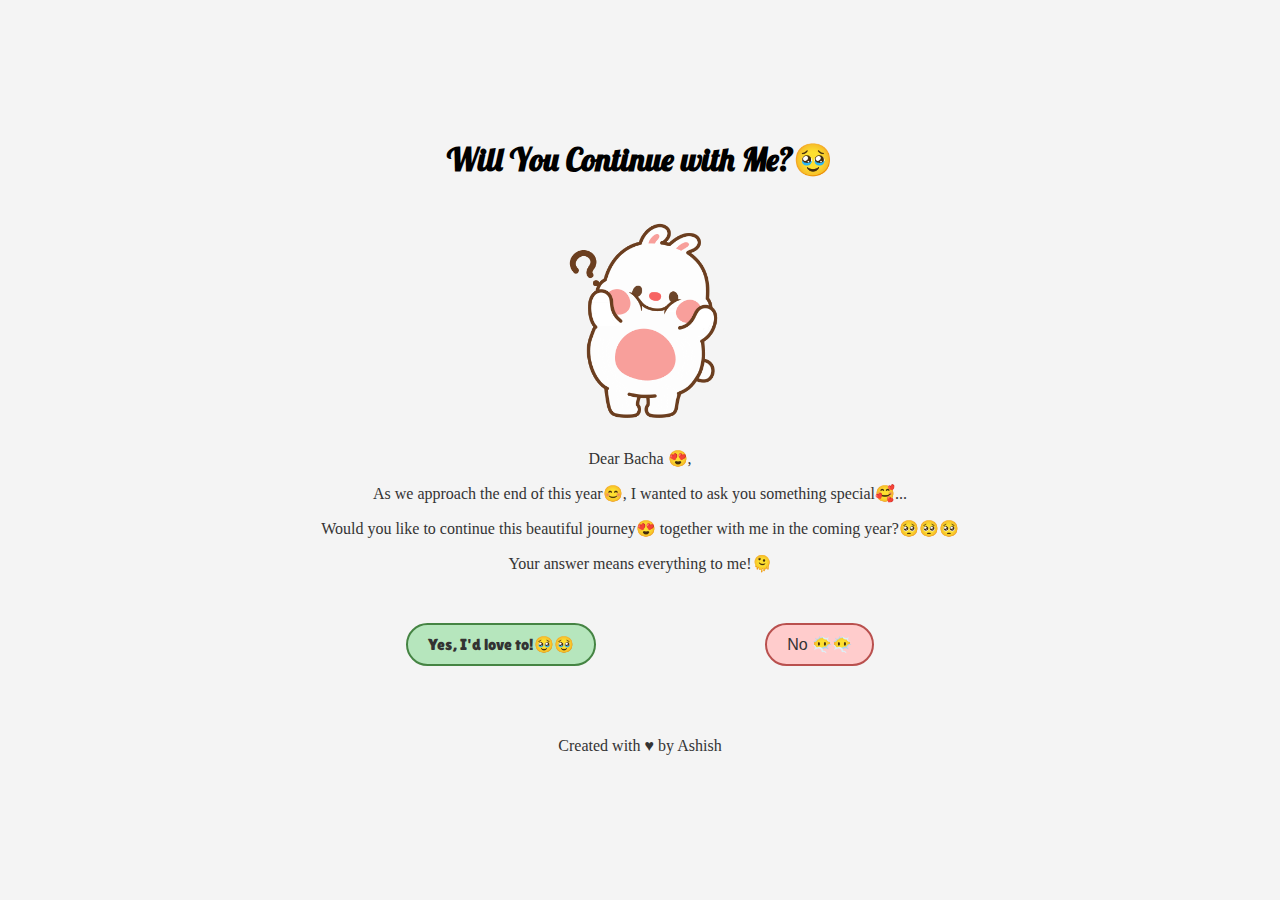
<file: index.html>
<!DOCTYPE html>
<html lang="en">

<head>
    <meta charset="UTF-8">
    <title>Will You 🥹🥹</title>
    <link rel="stylesheet" href="style.css">
    <link rel="preconnect" href="https://fonts.googleapis.com">
<link rel="preconnect" href="https://fonts.gstatic.com" crossorigin>
<link href="https://fonts.googleapis.com/css2?family=Lilita+One&family=Lobster&display=swap" rel="stylesheet">  
</head>

<body>
    <header>
        <h1>Will You Continue with Me?🥹</h1>
    </header>
    <main>
        <section class="content">
            <div class="img1">
                <img src="giphy3.gif" alt="questioning gif">
            </div>
            <div class="maindiv">
            <p>Dear Bacha 😍,</p>
            <p>As we approach the end of this year😊, I wanted to ask you something special🥰...</p>
            <p>Would you like to continue this beautiful journey😍 together with me in the coming year?🥺🥺🥺</p>
            <p>Your answer means everything to me!🫠</p>
            </div>
            
            <div class="buttons">
                <button id="yesBtn">Yes, I'd love to!🥹🥹</button>
                <button id="noBtn">No 😶‍🌫️😶‍🌫️</button>
            </div>
        </section>
    </main>
    <footer>
        <p>Created with <span class="heart">&hearts;</span> by Ashish</p>
    </footer>
    <script src="script.js"></script>
</body>

</html>
</file>
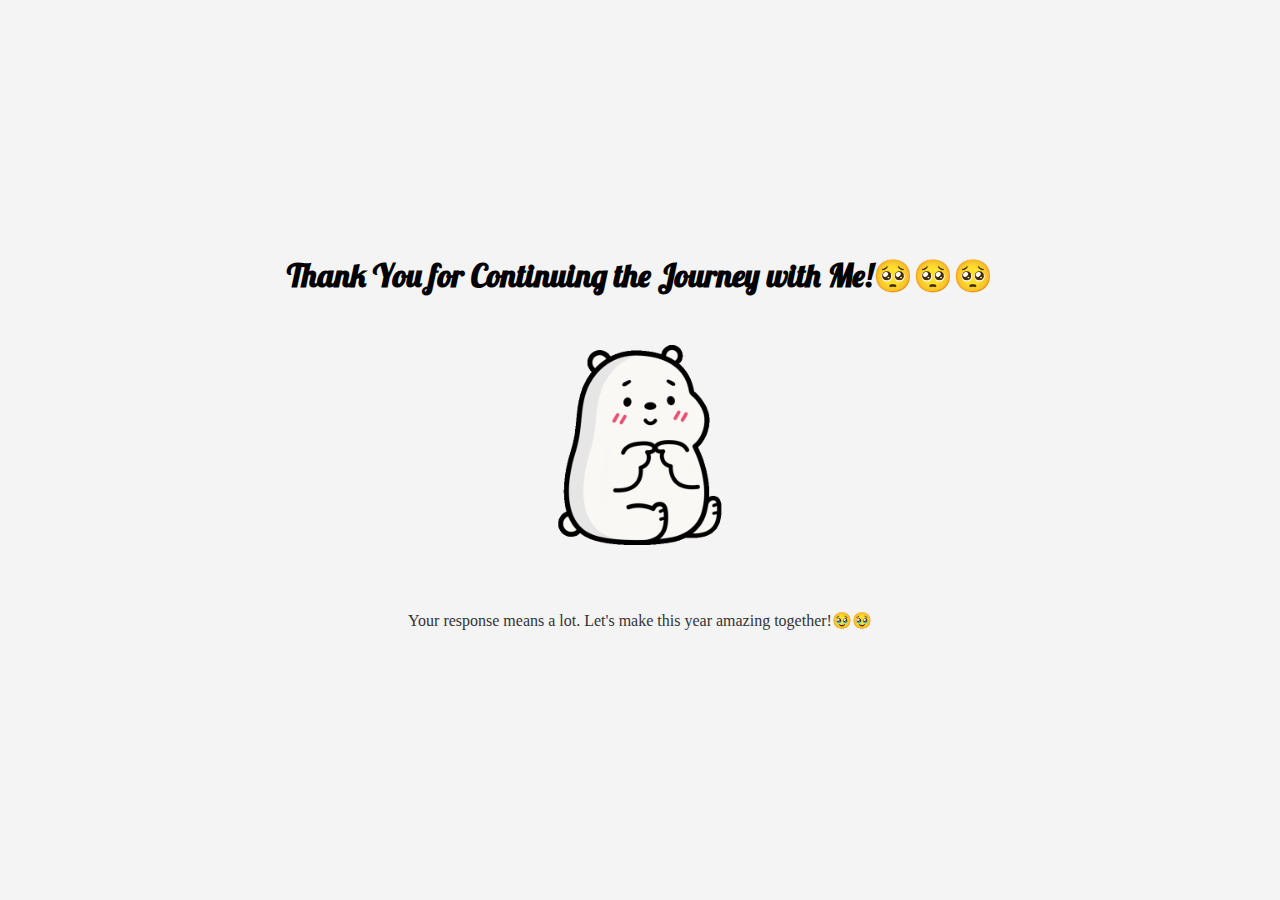
<file: yes.html>
<!DOCTYPE html>
<html lang="en">
<head>
    <meta charset="UTF-8">
    <title>Thank You!🥹🥹</title>
    <link rel="stylesheet" href="style.css">
    <link rel="preconnect" href="https://fonts.googleapis.com">
<link rel="preconnect" href="https://fonts.gstatic.com" crossorigin>
<link href="https://fonts.googleapis.com/css2?family=Lilita+One&family=Lobster&display=swap" rel="stylesheet">  

</head>
<body>
    <h1>Thank You for Continuing the Journey with Me!🥺🥺🥺</h1>
    <div class="img2">
        <img id="changingImage" src="giphy.gif" alt="questioning gif">
    </div>
    <p>Your response means a lot. Let's make this year amazing together!🥹🥹</p>

    <script>
        setTimeout(() => {
            document.getElementById('changingImage').src = 'giphy2.gif'; // Change the image source after 3 seconds
        }, 3000); // 3000 milliseconds = 3 seconds
    </script>
    
    
</body>
</html>
</file>
<file: style.css>
/* Reset default margin and padding */
body,
ul,
ol {
    margin: 0;
    padding: 0;
}

/* Basic styling */
body {
    font-family: 'Lobster', sans-serif;
    
      
    background-color: #f4f4f4;
    color: #333;
    display: flex;
    flex-direction: column;
    align-items: center;
    justify-content: center;
    height: 100vh;
    margin: 0;
}

header {
    text-align: center;
    padding: 20px 0;
   
}
.img1 {
    display: flex;
    justify-content: center;
    margin-bottom: 180px;
}

.img1 img {
    max-width: 100%; /* Ensure the image doesn't exceed its container */
    height: 200px;
}
.img2 {
    display: flex;
    justify-content: center;
    margin-bottom: 50px;
    margin-top: 50px;
}

.img2 img {
    max-width: 100%; /* Ensure the image doesn't exceed its container */
    height: 200px;
}

p{
    font-family: 'Pacifico', cursive;
}
h1 {
    margin: 0;
    color: #000000;
}
.img1{
    height: 50px;

}
main {
    display: flex;
    justify-content: center;
    align-items: center;
    flex-direction: column;
    margin-top: 20px;
}

.content {
    text-align: center;
}

.buttons {
    
    display: flex;
    justify-content: space-around;
    margin-top: 50px;
    margin-bottom: 5px;
}

button {
    
    padding: 10px 20px;
    font-size: 16px;
    cursor: pointer;
    transition: transform 0.3s ease-in-out;
    border: none;
    border-radius: 5px;
    outline: none;
}

button:hover {
    transform: scale(1.4);
}

/* Yes and No buttons specific styles */
#yesBtn {
    font-family: 'Lilita One', sans-serif;
    background-color: #b6e6bd;
    border: #458443;
    border-radius: 30px;
    border-width: 2px;
    border-style: solid;
    color: #333;
}

#noBtn {
    
    background-color: #ffcccc;
    border: #b9504e;
    border-radius: 30px;
    border-width: 2px;
    border-style: solid;
    color: #333;
}

footer {
    text-align: center;
    padding: 50px 0 10px 0;

}
</file>
